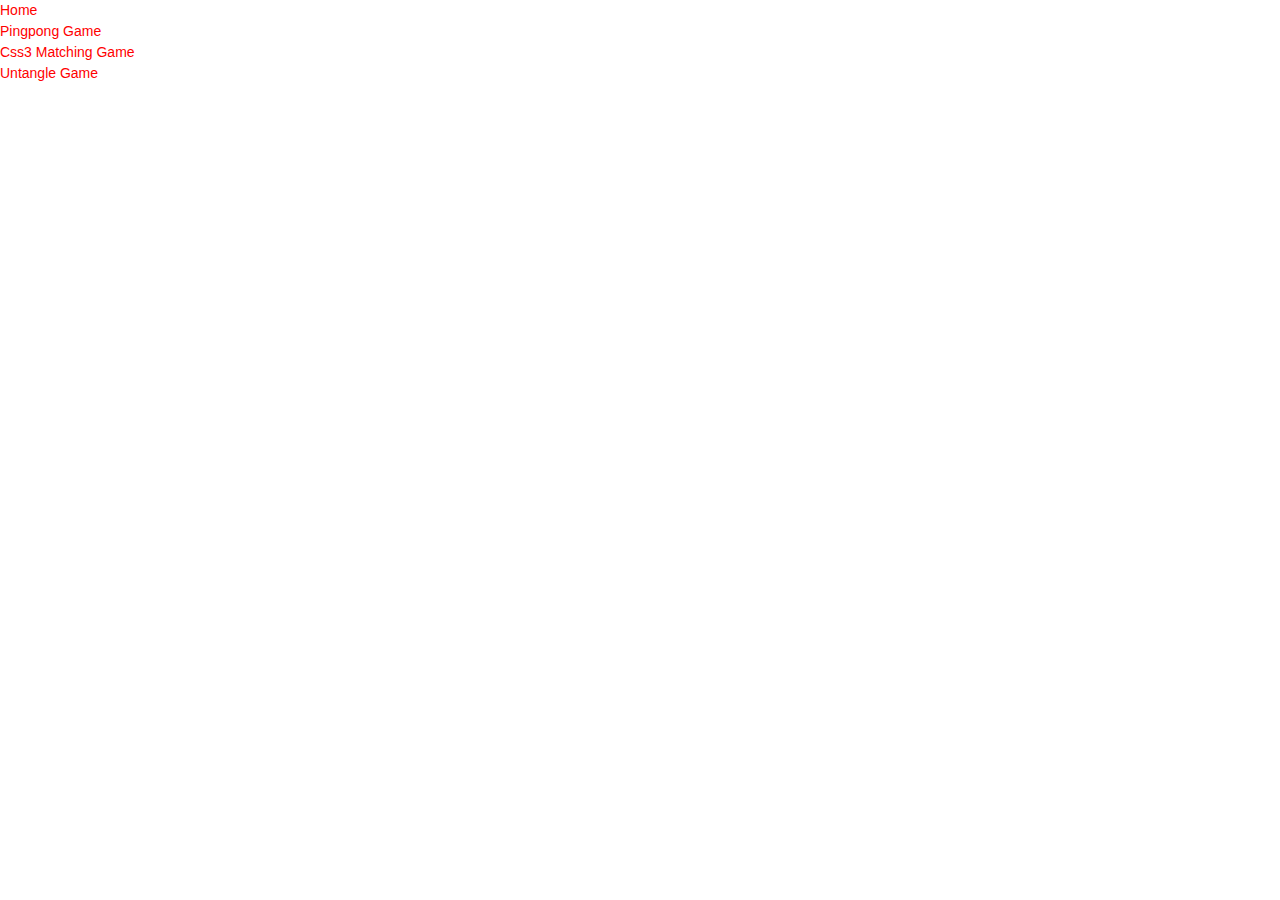
<file: index.html>
<!DOCTYPE html>
<html lang="en">
<head>
  <meta charset="UTF-8">
  <meta name="viewport" content="width=device-width, initial-scale=1.0">
  <meta http-equiv="X-UA-Compatible" content="ie=edge">
  <title>Harvey's Blog</title>
  <link rel="stylesheet" href="./css/common/base.css">
  <link rel="stylesheet" href="./css/page/index.css">
</head>
<body>
  <div class="wrapper">
    <div class="nav">
      <ul>
        <li><a href="./index.html">Home</a></li>
        <li><a href="./project/game/pc/pingpong/index.html">Pingpong Game</a></li>
        <li><a href="./project/game/pc/css3_matching_game/index.html">Css3 Matching Game</a></li>
        <li><a href="./project/game/pc/untangle/index.html">Untangle Game</a></li>
      </ul>
    </div>
  </div>
</body>
</html>
</file>
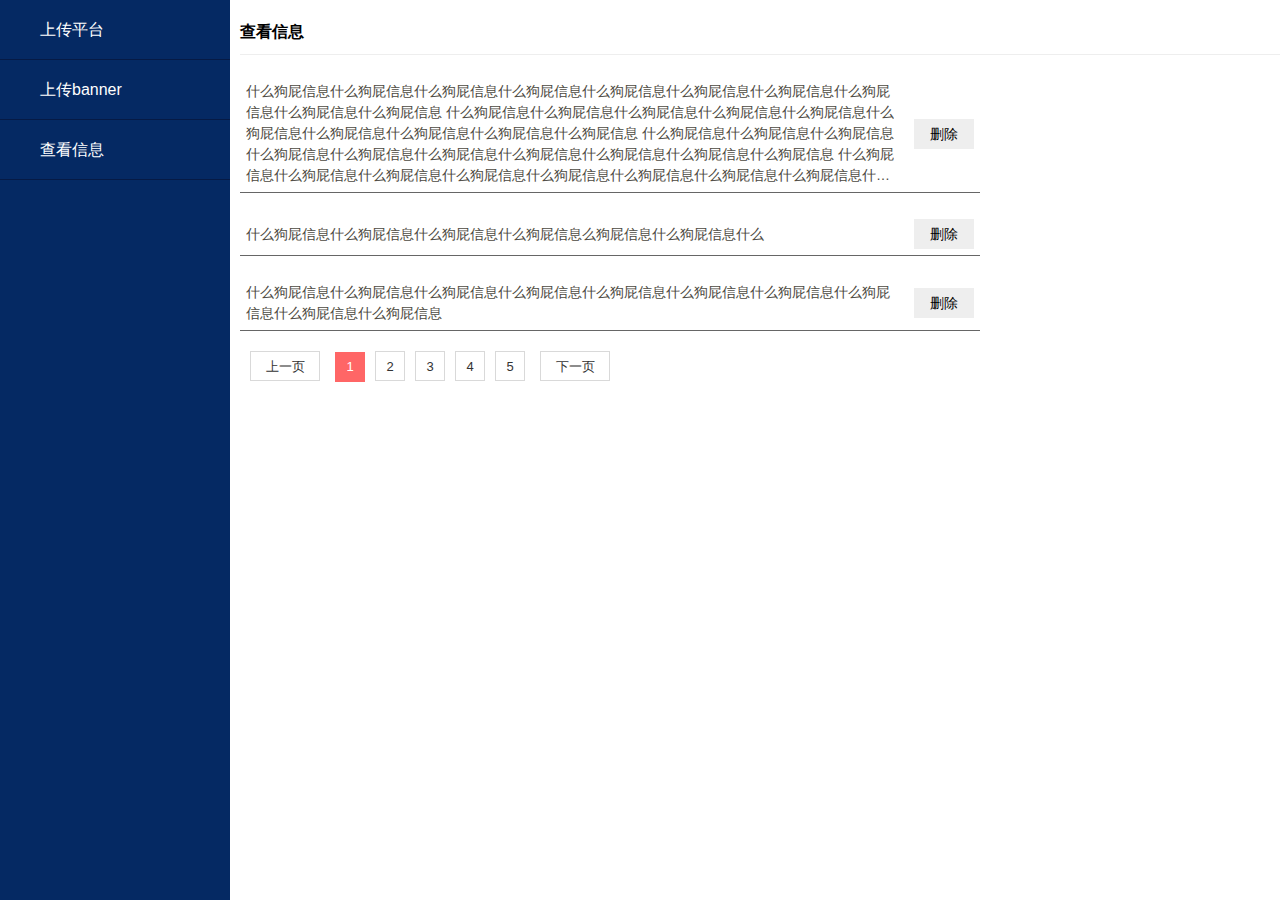
<file: project/test/index.html>
<!DOCTYPE html>
<html lang="en">

<head>
  <meta charset="UTF-8">
  <meta name="viewport" content="width=device-width, initial-scale=1.0">
  <meta http-equiv="X-UA-Compatible" content="ie=edge">
  <title>Document</title>
  <link rel="stylesheet" href="./css/index.css">
  <link rel="stylesheet" href="../../css/common/base.css">
</head>

<body>
  <div class="wrapper">
    <div class="index">
      <div class="sidebar_menu">
        <ul>
          <li>
            <a href="javascript:;">上传平台</a>
          </li>
          <li>
            <a href="javascript:;">上传banner</a>
          </li>
          <li>
            <a href="javascript:;">查看信息</a>
          </li>
        </ul>
      </div>

      <div class="right_content">
        <!-- 上传平台 -->
        <div class="platform hide">
          <h3>上传平台</h3>
          <div class="platform_upload">
            <form action="">
              <div>
                <label for="">
                  <span>平台名字：</span>
                  <input type="text">
                </label>
              </div>
              <div>
                <label for="">
                  <span>平台下载地址：</span>
                  <input type="text">
                </label>
              </div>
              <div>
                <label for="">
                  <span>平台icon：</span>
                  <input type="file">
                </label>
              </div>
              <div>
                <label for="">
                  <span>平台二维码：</span>
                  <input type="file">
                </label>
              </div>
              <div>
                <label for="">
                  <span>平台类别：</span>
                  <p>
                    <input name="paltformType" type="radio" value="hot">
                    热门
                  </p>
                  <p>
                    <input name="paltformType" type="radio" value="recomend">
                    推荐
                  </p>
                  <p>
                    <input name="paltformType" type="radio" value="other">
                    其他
                  </p>
                </label>
              </div>
            </form>
          </div>
          <h3>删除平台</h3>
          <div class="platform_delete">
            <div class="platform_delete_form">
              <form>
                <label>
                  <span>平台 id：</span>
                  <input type="number">
                </label>
                <label>
                  <span>平台名字：</span>
                  <input type="text">
                </label>
              </form>
              <div>
                <span>查询</span>
              </div>
            </div>
            <div class="platform_delete_result">
              <p>没有找到该平台</p>
              <div>
                <table>
                  <thead>
                    <tr>
                      <th>平台id</th>
                      <th>平台名字</th>
                      <th>操作</th>
                    </tr>
                  </thead>
                  <tbody>
                    <tr>
                      <td>2</td>
                      <td>假的假的假的假的假的假的假的</td>
                      <td><span>删除</span></td>
                    </tr>
                  </tbody>
                </table>
              </div>
            </div>

          </div>
        </div>

        <!-- 上传banner -->
        <div class="banner hide">
          <h3>上传banner</h3>
          <div class="banner_upload">
            <form action="">
              <div>
                <label for="">
                  <span>广告内容：</span>
                  <input type="text">
                </label>
              </div>
              <div>
                <label for="">
                  <span>广告图片：</span>
                  <div>
                    <input type="file">
                    <input type="file">
                    <input type="file">
                  </div>
                </label>
              </div>
              <div>
                <label for="">
                  <span>是否需要跳转：</span>
                  <p>
                    <input name="bannerLink" type="radio" value="link">
                    是
                  </p>
                  <p>
                    <input name="bannerLink" type="radio" value="notLink">
                    否
                  </p>
                </label>
              </div>
              <div>
                <label for="">
                  <span>属于首页或详情：</span>
                  <p>
                    <input name="belongPage" type="radio" value="index">
                    首页
                  </p>
                  <p>
                    <input name="belongPage" type="radio" value="details">
                    详情
                  </p>
                </label>
              </div>
            </form>
            
          </div>
          <h3>删除banner</h3>
          <div class="banner_delete">
            <div class="banner_delete_form">
              <form>
                <label>
                  <span>banner id：</span>
                  <input type="number">
                </label>
                <!-- <label>
                  <span>平台名字：</span>
                  <input type="text">
                </label> -->
              </form>
              <div>
                <span>查询</span>
              </div>
            </div>
            <div class="banner_delete_result">
              <p>没有找到该banner</p>
              <div>
                <table>
                  <thead>
                    <tr>
                      <th>banner id</th>
                      <th>广告内容</th>
                      <th>操作</th>
                    </tr>
                  </thead>
                  <tbody>
                    <tr>
                      <td>2</td>
                      <td>假的假的假的假的假的假的假的</td>
                      <td><span>删除</span></td>
                    </tr>
                  </tbody>
                </table>
              </div>
            </div>
          </div>
        </div>

        <!-- 查看信息 -->
        <div class="news ">
          <h3>查看信息</h3>
          <div class="news_list">
            <ul>
              <li>
                <div>
                  什么狗屁信息什么狗屁信息什么狗屁信息什么狗屁信息什么狗屁信息什么狗屁信息什么狗屁信息什么狗屁信息什么狗屁信息什么狗屁信息
                  什么狗屁信息什么狗屁信息什么狗屁信息什么狗屁信息什么狗屁信息什么狗屁信息什么狗屁信息什么狗屁信息什么狗屁信息什么狗屁信息
                  什么狗屁信息什么狗屁信息什么狗屁信息什么狗屁信息什么狗屁信息什么狗屁信息什么狗屁信息什么狗屁信息什么狗屁信息什么狗屁信息
                  什么狗屁信息什么狗屁信息什么狗屁信息什么狗屁信息什么狗屁信息什么狗屁信息什么狗屁信息什么狗屁信息什么狗屁信息什么狗屁信息
                </div>
                <span>
                  删除
                </span>
              </li>
              <li>
                <div>
                  什么狗屁信息什么狗屁信息什么狗屁信息什么狗屁信息么狗屁信息什么狗屁信息什么
                </div>
                <span>
                  删除
                </span>
              </li>
              <li>
                <div>
                  什么狗屁信息什么狗屁信息什么狗屁信息什么狗屁信息什么狗屁信息什么狗屁信息什么狗屁信息什么狗屁信息什么狗屁信息什么狗屁信息
                </div>
                <span>
                  删除
                </span>
              </li>
            </ul>
          </div>
          <div class="news_page">
            <span>上一页</span>
            <ul>
              <li class="cur">1</li>
              <li>2</li>
              <li>3</li>
              <li>4</li>
              <li>5</li>
            </ul>
            <span>下一页</span>
          </div>
        </div>
      </div>

    </div>

  </div>


  <script src="./js/jquery-3.3.1.min.js"></script>
  <script src="./js/index.js"></script>
</body>

</html>
</file>
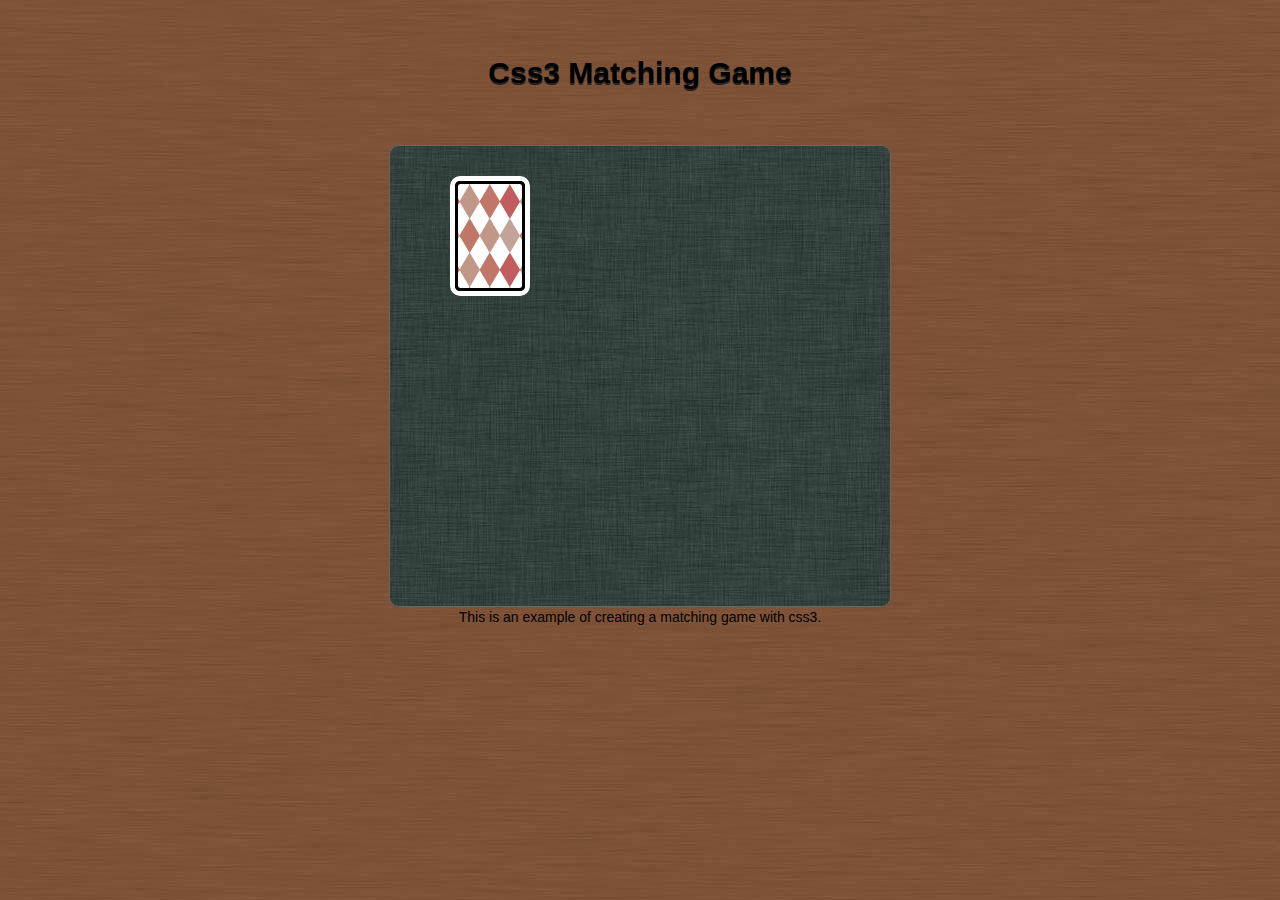
<file: project/game/pc/css3_matching_game/index.html>
<!DOCTYPE html>
<html lang="en">
<head>
  <meta charset="UTF-8">
  <meta name="viewport" content="width=device-width, initial-scale=1.0">
  <meta http-equiv="X-UA-Compatible" content="ie=edge">
  <title>Css3 Matching Game</title>
  <link rel="stylesheet" href="../../../../css/common/base.css">
  <link rel="stylesheet" href="./css/index.css">
</head>
<body>
  <header>
    <h1>Css3 Matching Game</h1>
  </header>
  <section id="game">
    <div id="cards">
      <div class="card">
        <div class="face front"></div>
        <div class="face back"></div>
      </div>
      <!-- E .card -->
    </div>
    <!-- E #cards -->
  </section>
  <footer>
    <p>This is an example of creating a matching game with css3.</p>
  </footer>
  <script src="//apps.bdimg.com/libs/jquery/2.1.4/jquery.min.js"></script>
  <script src="./js/index.js"></script>
</body>
</html>
</file>
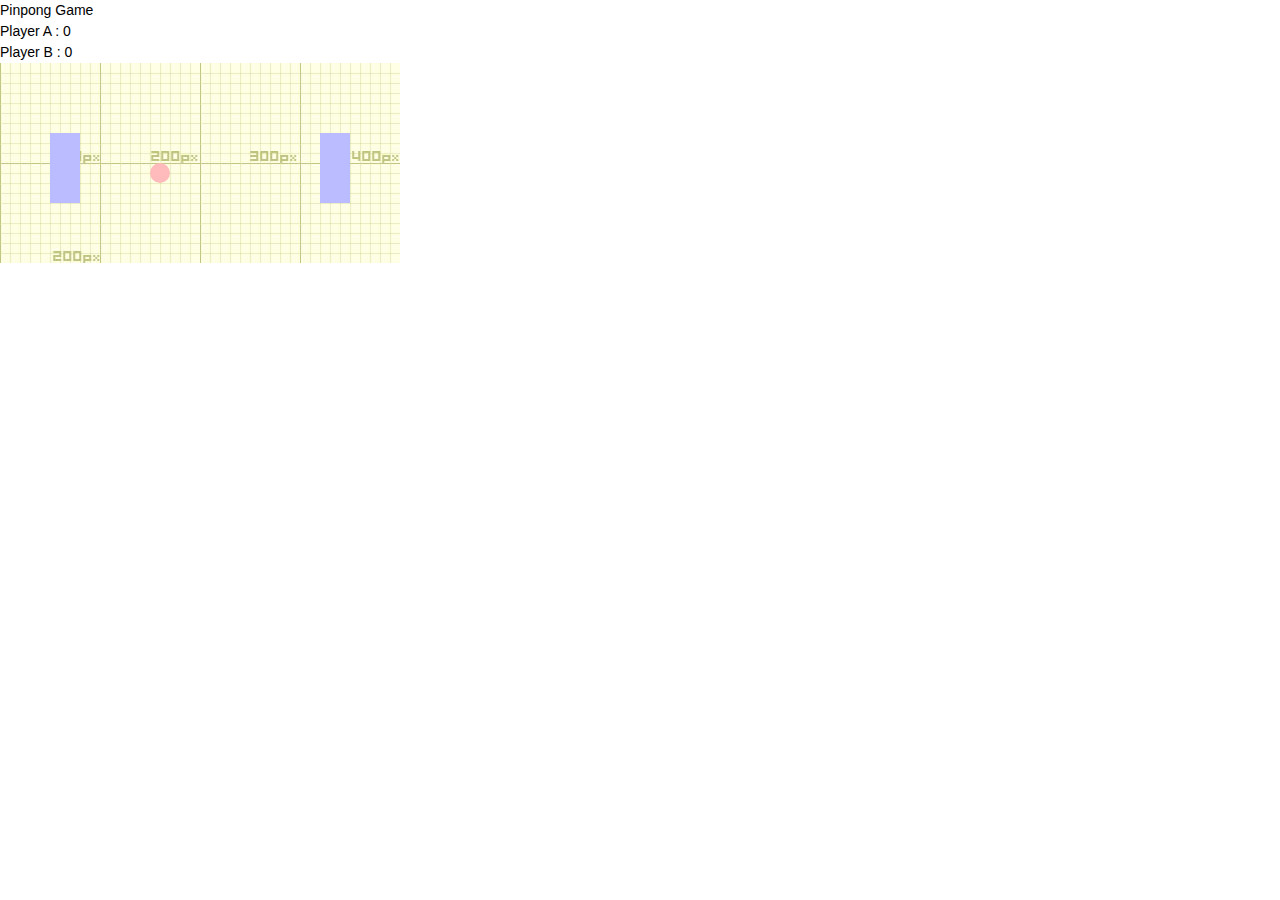
<file: project/game/pc/pingpong/index.html>
<!DOCTYPE html>
<html lang="en">
<head>
  <meta charset="UTF-8">
  <meta name="viewport" content="width=device-width, initial-scale=1.0">
  <meta http-equiv="X-UA-Compatible" content="ie=edge">
  <title>Pinpong Game</title>
  <link rel="stylesheet" href="../../../../css/common/base.css">
  <link rel="stylesheet" href="./css/index.css">
</head>
<body>
  <div id="game">
    <h1>Pinpong Game</h1>
    <div id="scoreboard">
      <div class="score">Player A : <span id="scoreA">0</span></div>
      <div class="score">Player B : <span id="scoreB">0</span></div>
    </div>
    <div class="" id="playground">
      <div id="paddleA" class="paddle"></div>
      <div id="paddleB" class="paddle"></div>
      <div id="ball"></div>
    </div>
  </div>
  <script src="http://apps.bdimg.com/libs/jquery/2.1.4/jquery.min.js"></script>
  <script src="./js/index.js"></script>
</body>
</html>
</file>
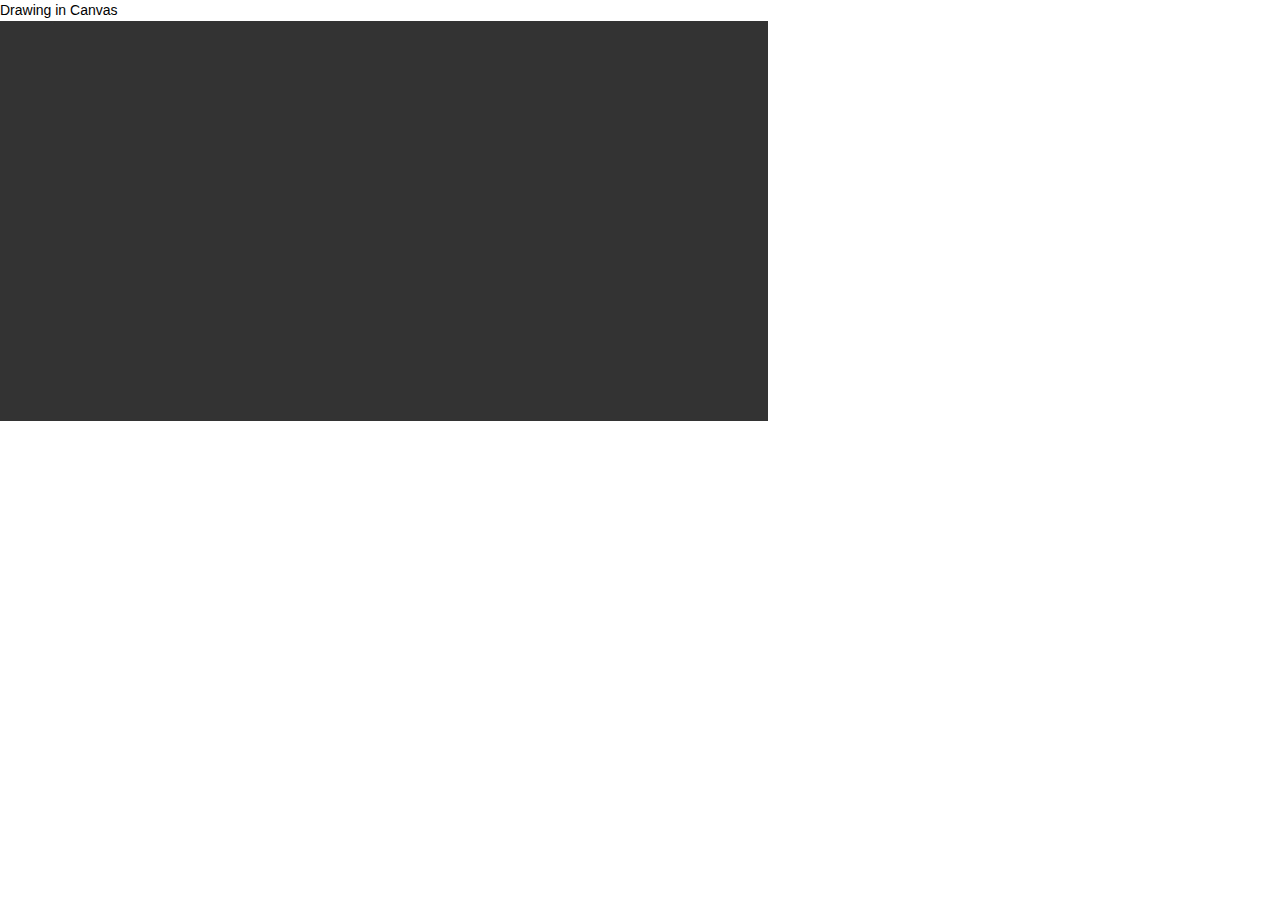
<file: project/game/pc/untangle/index.html>
<!DOCTYPE html>
<html lang="en">

<head>
  <meta charset="UTF-8">
  <meta name="viewport" content="width=device-width, initial-scale=1.0">
  <meta http-equiv="X-UA-Compatible" content="ie=edge">
  <title>Untangle Game</title>
  <link rel="stylesheet" href="../../../../css/common/base.css">
  <link rel="stylesheet" href="./css/index.css">
</head>

<body>
  <header>
    <h1>Drawing in Canvas</h1>
  </header>
  <canvas id="game" width="768" height="400">
    Sorry, your web browser does not support Canvas content.
  </canvas>

  <script src="//apps.bdimg.com/libs/jquery/2.1.4/jquery.min.js"></script>
  <script src="./js/index.js"></script>
</body>

</html>
</file>
<file: css/common/base.css>
body,h1,h2,h3,h4,h5,h6,hr,p,dl,dt,dd,ul,ol,li,pre,form,fieldset,legend,button,input,textarea,th,td{margin:0;padding:0}
/*html,body{overflow-x: auto;}*/
body,div,dl,dt,dd,ul,ol,li,h1,h2,h3,h4,h5,h6,form,input,select,option,p,th,td{-webkit-tap-highlight-color:rgba(0,0,0,0)}
body{font:14px / 1.5 "Microsoft Yahei","Helvetica Neue",Helvetica,Arial,"Hiragino Sans GB","Heiti SC","WenQuanYi Micro Hei",sans-serif;-webkit-text-size-adjust:none;}
i,b,em{font-style:normal; font-weight:normal}
img{border:0;vertical-align: middle;}
table{border-collapse:collapse;border-spacing:0}
li,ol,ul{list-style-type:none;}
h1,h2,h3,h4,h5,h6{font-weight:normal;font-size:100%;}
input,select,textarea{font-size:12px;}
input[type="submit"],input[type="reset"],input[type="button"],button{-webkit-appearance: none;}
input:focus{outline:none}
.inline{display:inline-block;display:-moz-inline-stack;*display:inline;zoom:1;}
.fl{float:left; display:inline;}
.fr{float:right;display:inline;}
.clearfix{ clear:both;/*overflow:hidden;*/}
.clearfix:after{clear: both;content: "";display: block;height: 0;visibility: hidden;}
.mt10{margin-top: 10px;}
.mt20{margin-top: 20px;}
.tc{ text-align:center;}
.tr{ text-align:right;}
.tl{ text-align:left;}
.box-flex{display: -ms-flexbox; display: -webkit-box;}
.box-flex-item{-webkit-box-flex: 1; -ms-flex: 1 auto;display: block;}
.hide{display:none;}
.unVisible{visibility:hidden;}
.test-ellipsis{text-overflow:ellipsis; overflow:hidden; white-space:nowrap;}
a {
	text-decoration: none;
	color: #fff;
}
a:active {
	color: #fff;
}
/*project css*/
</file>
<file: css/page/index.css>
body .wrapper a {
  color: red;
}
</file>
<file: project/test/css/index.css>
.hide {
    display: none !important;
}

.wrapper {
    position: relative;
    margin: 0 auto;
    min-width: 800px;
}

input[type='text'] {
    font-size: 14px;
}

.sidebar_menu {
    position: fixed;
    float: left;
    width: 230px;
    top: 0;
    left: 0;
    bottom: 0;
    background-color: #052963;
    /* background-color: #fcc; */
    color: #aaabae;
}

.sidebar_menu li {
    position: relative;
    margin: 0;
    border-bottom: 1px ridge rgba(6, 26, 68, 0.96);
    padding: 0;
    padding: 0;
    height: 60px;
    line-height: 60px;
    padding-left: 40px;
    box-sizing: border-box;
    font-size: 16px;
}

.sidebar_menu li a {
    display: inline-block;
    width: 100%;
    height: 100%;
    color: #fff;
}

.right_content {
    padding-left: 240px;
}

@media (max-width: 991px) {
    .sidebar_menu {
        position: fixed;
        float: left;
        width: 200px;
    }

    .right_content {
        padding-left: 210px;
    }
}

.right_content>div>h3 {
    font-size: 16px;
    font-weight: bold;
    border-bottom: 1px solid #eee;
    margin: 20px auto;
    padding-bottom: 10px;
}
.platform_delete_form input，
.banner_delete_form input {
    height: 24px;
    line-height: 24px;
}
.platform_delete_form label,
.banner_delete_form label {
    margin-right: 30px;
}
.platform_delete_form>div,
.banner_delete_form>div {
    padding-left: 62px;
}
.platform_delete_form input,
.banner_delete_form input {
    height: 24px;
    line-height: 24px;
}

.platform_delete_form>div span,
.banner_delete_form>div span {
    display: inline-block;
    padding: 10px 30px;
    background-color: #00c6d7;
    color: #fff;
    margin-top: 30px;
    cursor: pointer;
}
.platform_delete_result,
.banner_delete_result {
    margin-top: 30px;
    margin-left: 62px;
    padding: 20px;
    /* border: 1px solid #eee; */
    text-align: center;
}
.platform_delete_result>p,
.banner_delete_result>p {
    font-size: 24px;
}

.platform_delete_result>div,
.banner_delete_result>div {
    display: inline-block;
    margin: 0 auto;
}
.platform_delete_result table,
.banner_delete_result table {
    min-width: 450px;
    max-width: 600px;
    border-collapse: collapse;
    font-size: 0;
}
.platform_delete_result th,
.platform_delete_result td,
.banner_delete_result th,
.banner_delete_result td {
    border: 1px solid #666;
    height: 40px;
    /* overflow: hidden; */
    white-space: nowrap;
    max-width: 300px;
    font-size: 16px;
    min-width: 70px;
    /* text-overflow: ellipsis; */
}
.platform_delete_result td span,
.banner_delete_result td span  {
    display: inline-block;
    background: #eee;
    width: 46px;
    height: 28px;
    line-height: 28px;
    color: #052963;
    cursor: pointer;
}

.platform_upload label>span,
.banner_upload label>span {
    display: inline-block;
    width: 120px;
}
.platform_upload label>p,
.banner_upload label>p {
    display: inline-block;
    margin-right: 20px;
}
.banner_upload label>div {
    margin-top: 20px;
}
.platform_upload label>p>input,
.banner_upload label>p>input {
    vertical-align: middle;
}
.platform_upload form>div,
.banner_upload form>div {
    margin-bottom: 20px;
}
.platform_upload input[type='text'],
.banner_upload input[type='text'] {
    width: 400px;
    height: 24px;
    line-height: 24px;
}

/* news */
.news_list li {
    display: flex;
    align-items: center;
    width: 70%;
    padding: 0 10px 0 0;
    border-bottom: 1px solid #666;
    padding: 6px;
    margin-bottom: 20px;
}
.news_list li >div {
    flex: 1;
    margin-right: 20px;
    overflow: hidden;
    text-overflow: ellipsis;
    display: -webkit-box;
    -webkit-line-clamp: 5;
    -webkit-box-orient: vertical;
    color: #4c4941;
}
.news_list li >span {
    display: inline-block;
    width: 60px;
    text-align: center;
    height: 30px;
    line-height: 30px;
    background: #eee;
}
.news_list li >i {
    margin-right: 10px;
}

.news_page>span {
    display: inline-block;
    box-sizing: border-box;
    border: 1px solid #d9d9d9;
    color: #333;
    cursor: pointer;
    font-size: 13px;
    margin: 0 10px;
    text-align: center;
    width: 70px;
    height: 30px;
    line-height: 30px;
}
.news_page>span:hover {
    background: #ff6666 !important;
    color: white !important;
    border: none !important;
}
.news_page {
    font-size: 0;
}
.news_page ul {
    display: inline;
    font-size: 0;
}
.news_page li {
    display: inline-block;
    width: 30px;
    height: 30px;
    line-height: 30px;
    text-align: center;
    box-sizing: border-box;
    border: 1px solid #d9d9d9;
    margin-left: 5px;
    margin-right: 5px;
    cursor: pointer;
    color: #333;
    font-size: 13px;
}

.news_page li.cur,
.news_page li:hover {
    background: #ff6666 !important;
    color: white !important;
    border: none !important;
}
</file>
<file: project/game/pc/css3_matching_game/css/index.css>
body {
  text-align: center;
  background: #a46740 url(../images/bg.jpg);
}
h1 {
	font-weight: bold;
  text-shadow: 0 2px 0 #222;
  margin: 50px auto;
  font-size: 30px;
}

#game {
  border-radius: 10px;
  border: 1px solid #666;
  background: #232 url(../images/table.jpg);
  width: 500px;
  height: 460px;
  margin: 0 auto;
  display: flex;
  align-items: center;
  justify-content: center;
}
#cards {
  position: relative;
  width: 380px;
  height: 400px;
}
.card {
  perspective: 600px;
  width: 80px;
  height: 120px;
  position: absolute;
  transition: all .3s;
}
.face {
  width: 100%;
  height: 100%;
  border-radius: 10px;
  position: absolute;
  transition-property: opacity, transform, box-shadow;
  transition-duration: .3s;
  backface-visibility: hidden;
}
.front {
  background: #999 url(../images/deck.png) 0 -480px;
  z-index: 10;
}
.back {
  background: #efefef url(../images/deck.png);
  transform: rotate3d(0,1,0,-180deg);
  z-index: 8;
}
.card:hover .face,
.card_flipped .face {
  box-shadow: 0 0 10px #aaa;
}
.card_flipped .front {
  transform: rotate3d(0,1,0, 180deg);
  z-index: 8;
}
.card_flipped .back {
  transform: rotate3d(0,1,0, 0deg);
  z-index: 10;
}
.card_removed {
  opacity: 0;
}
.cardAJ {background-position: -800px 0;}
.cardAQ {background-position: -880px 0;}
.cardAK {background-position: -960px 0;}
.cardBJ {background-position: -800px -120px;}
.cardBQ {background-position: -880px -120px;}
.cardBK {background-position: -960px -120px;}
.cardCJ {background-position: -800px -240px;}
.cardCQ {background-position: -880px -240px;}
.cardCK {background-position: -960px -240px;}
.cardDJ {background-position: -800px -360px;}
.cardDQ {background-position: -880px -360px;}
.cardDK {background-position: -960px -360px;}
</file>
<file: project/game/pc/pingpong/css/index.css>
#playground {
  background: #e0ffe0 url(../images/pixel_grid.jpg);
  width: 400px;
  height: 200px;
  position: relative;
  overflow: hidden;
}
#ball {
  background: #fbb;
  position: absolute;
  width: 20px;
  height: 20px;
  left: 150px;
  top: 100px;
  border-radius: 50%;
}
.paddle {
  background: #bbf;
  position: absolute;
  left: 50px;
  top: 70px;
  width: 30px;
  height: 70px;
}
#paddleB {
  left: 320px;
}

/* body {background: red;} */
</file>
<file: project/game/pc/untangle/css/index.css>
canvas {
  background: #333;
}
</file>
